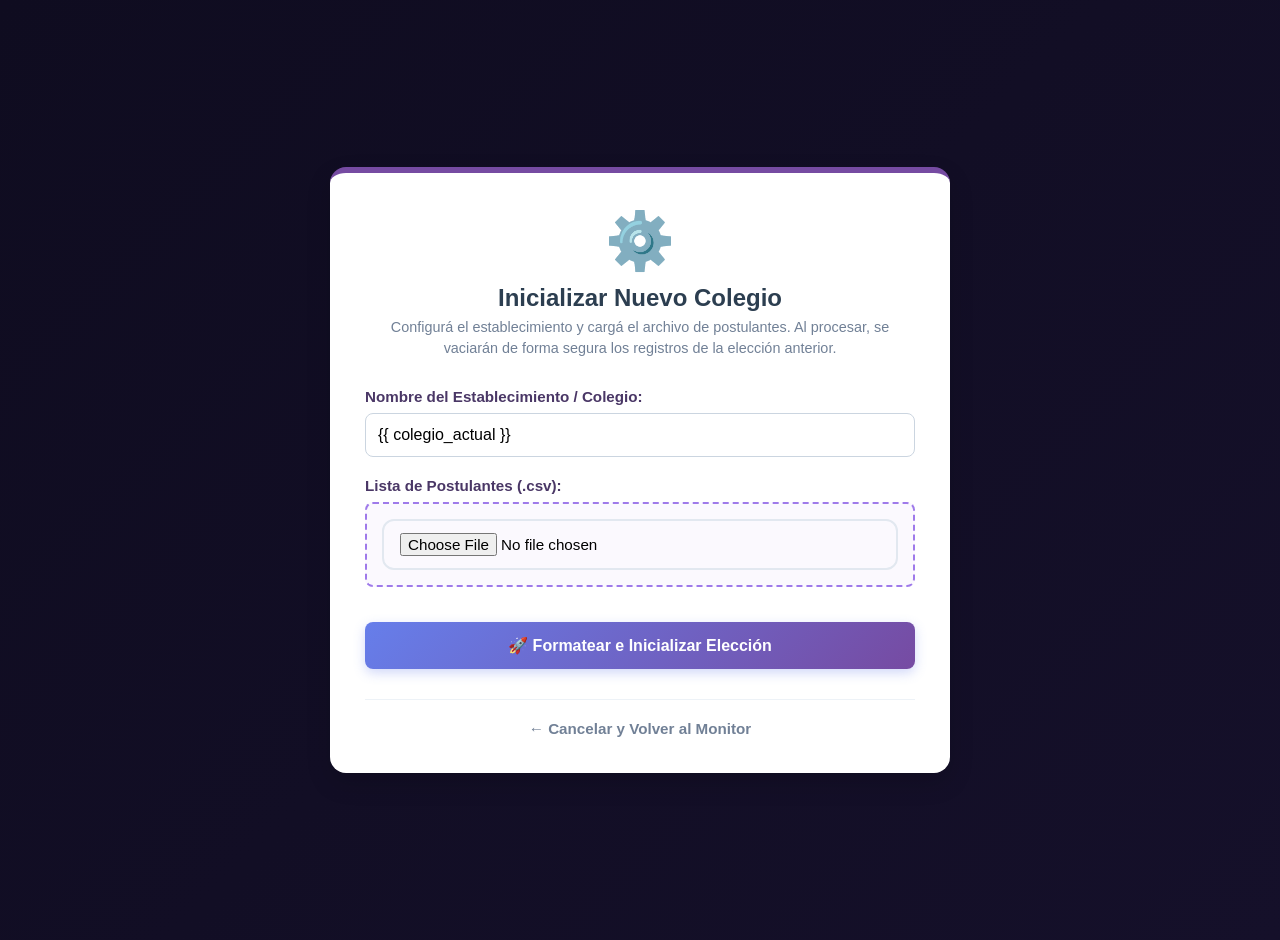
<file: app/templates/admin_carga.html>
<!DOCTYPE html>
<html lang="es">
<head>
    <meta charset="UTF-8">
    <meta name="viewport" content="width=device-width, initial-scale=1.0">
    <title>Configuración de Elección - FNE 2026</title>
    <style>
        body { 
            font-family: 'Segoe UI', sans-serif; 
            background: linear-gradient(135deg, #0f0c20 0%, #15102a 100%); 
            padding: 20px; 
            display: flex; 
            justify-content: center; 
            align-items: center; 
            min-height: 100vh; 
            margin: 0; 
        }
        .card-admin { 
            background: rgba(255, 255, 255, 0.98); 
            width: 100%; 
            max-width: 550px; 
            padding: 40px; 
            border-radius: 24px; 
            box-shadow: 0 20px 40px rgba(0,0,0,0.4); 
            text-align: center; 
            border-top: 6px solid #764ba2; 
        }
        .form-group {
            text-align: left;
            margin-bottom: 22px;
        }
        .form-group label {
            display: block;
            margin-bottom: 8px;
            font-weight: 600;
            color: #3b2d54;
            font-size: 0.95em;
        }
        .input-control {
            width: 100%;
            padding: 12px 16px;
            border: 2px solid #e2e8f0;
            border-radius: 12px;
            font-size: 1em;
            box-sizing: border-box;
            transition: 0.3s;
            outline: none;
        }
        .input-control:focus {
            border-color: #764ba2;
            box-shadow: 0 0 0 3px rgba(118, 75, 162, 0.15);
        }
        .input-file {
            padding: 15px;
            border: 2px dashed #764ba2;
            background: #fcfaff;
            cursor: pointer;
        }
        .btn-importar { 
            background: linear-gradient(135deg, #764ba2 0%, #667eea 100%); 
            color: white; 
            border: none; 
            padding: 15px 30px; 
            border-radius: 25px; 
            font-weight: bold; 
            cursor: pointer; 
            width: 100%; 
            box-shadow: 0 4px 15px rgba(118, 75, 162, 0.3); 
            font-size: 1.05em; 
            transition: 0.3s; 
            margin-top: 10px; 
        }
        .btn-importar:hover { 
            transform: translateY(-2px); 
            box-shadow: 0 6px 20px rgba(118, 75, 162, 0.5); 
        }
        .btn-volver { 
            display: inline-block; 
            margin-top: 25px; 
            color: #764ba2; 
            text-decoration: none; 
            font-size: 0.95em; 
            font-weight: 600;
            transition: 0.3s; 
        }
        .btn-volver:hover { 
            color: #55337a;
            text-decoration: underline;
        }
    </style>
</head>
<body>

<div class="card-admin" style="max-width: 550px; width: 100%; margin: 40px auto; background: white; border-radius: 16px; padding: 35px; box-shadow: 0 10px 25px rgba(0,0,0,0.15);">
    
    <div style="font-size: 3.5em; margin-bottom: 10px; text-align: center;">⚙️</div>
    <h2 style="color: #2c3e50; margin: 0 0 5px 0; text-align: center;">Inicializar Nuevo Colegio</h2>
    <p style="color: #718096; text-align: center; font-size: 0.9em; margin: 0 0 30px 0; line-height: 1.4;">
        Configurá el establecimiento y cargá el archivo de postulantes. Al procesar, se vaciarán de forma segura los registros de la elección anterior.
    </p>
    
    <form action="/admin/cargar_masiva" method="POST" enctype="multipart/form-data">
        <div class="form-group" style="margin-bottom: 20px;">
            <label style="display:block; font-weight:600; color:#4a3766; margin-bottom:8px; font-size: 0.95em;">Nombre del Establecimiento / Colegio:</label>
            <input type="text" name="nombre_colegio" id="nombre_colegio" class="input-control" value="{{ colegio_actual }}" required style="width:100%; padding:12px; border-radius:8px; border:1px solid #cbd5e0; box-sizing: border-box; font-size: 1em;">
        </div>

        <div class="form-group" style="margin-bottom: 25px;">
            <label style="display:block; font-weight:600; color:#4a3766; margin-bottom:8px; font-size: 0.95em;">Lista de Postulantes (.csv):</label>
            <div style="border: 2px dashed #9f7aea; padding: 15px; border-radius: 8px; background: #fbf9fe; text-align: center;">
                <input type="file" name="archivo_csv" id="archivo_csv" class="input-control" accept=".csv" required style="width:100%; font-size: 0.95em;">
            </div>
        </div>
        
        <button type="submit" class="btn-importar" style="background: linear-gradient(135deg, #667eea 0%, #764ba2 100%); color:white; border:none; padding:14px; width:100%; border-radius:8px; font-weight:bold; cursor:pointer; font-size:1em; box-shadow: 0 4px 12px rgba(102, 126, 234, 0.3); transition: transform 0.2s;">
            🚀 Formatear e Inicializar Elección
        </button>
    </form>

    <div style="text-align: center; margin-top: 30px; border-top: 1px solid #edf2f7; padding-top: 20px;">
        <a href="/resultados" style="color: #718096; text-decoration: none; font-weight: 600; font-size: 0.95em; transition: color 0.2s;">← Cancelar y Volver al Monitor</a>
    </div>
    
</div>

<script>
    function confirmarCargaMasiva() {
        const colegio = document.getElementById('nombre_colegio').value.trim();
        const r1 = confirm("¿Estás seguro de inicializar el sistema?\n\nSe eliminarán todos los votos actuales y la lista previa para dar de alta al colegio:\n" + colegio);
        if (r1) {
            return confirm("⚠️ CONFIRMACIÓN FINAL ⚠️\n\n¿Validaste que no queden datos pendientes por registrar? Presioná Aceptar para aplicar la reconfiguración.");
        }
        return false;
    }
    
</script>

</body>
</html>
</file>
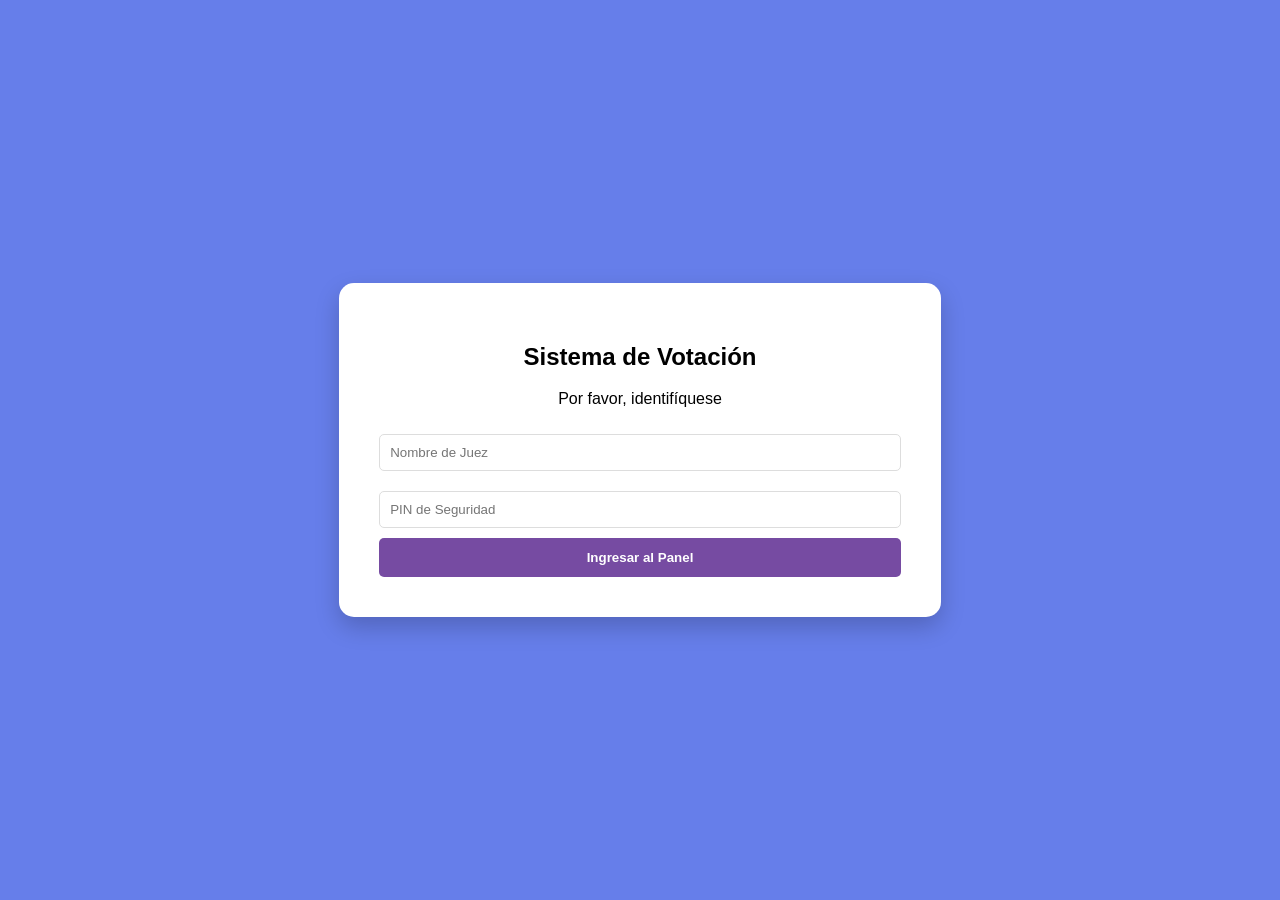
<file: app/templates/login.html>
<!DOCTYPE html>
<html lang="es">
<head>
    <meta charset="UTF-8"> <meta name="viewport" content="width=device-width, initial-scale=1.0">
    <title>Acceso Jueces</title>
    <style>
        body { background: #667eea; display: flex; justify-content: center; align-items: center; height: 100vh; margin: 0; font-family: sans-serif; }
        .login-card { background: white; padding: 40px; border-radius: 15px; box-shadow: 0 10px 25px rgba(0,0,0,0.2); text-align: center; }
        input { width: 100%; padding: 10px; margin: 10px 0; border: 1px solid #ddd; border-radius: 5px; box-sizing: border-box; }
        button { background: #764ba2; color: white; border: none; padding: 12px; width: 100%; border-radius: 5px; cursor: pointer; font-weight: bold; }
    </style>
</head>
<body>
    <div class="login-card">
        <h2>Sistema de Votación</h2>
        <p>Por favor, identifíquese</p>
        <form action="/login" method="POST">
            <input type="text" name="nombre" placeholder="Nombre de Juez" required>
            <input type="password" name="pin" placeholder="PIN de Seguridad" required>
            <button type="submit">Ingresar al Panel</button>
        </form>
    </div>
</body>
</html>
</file>
